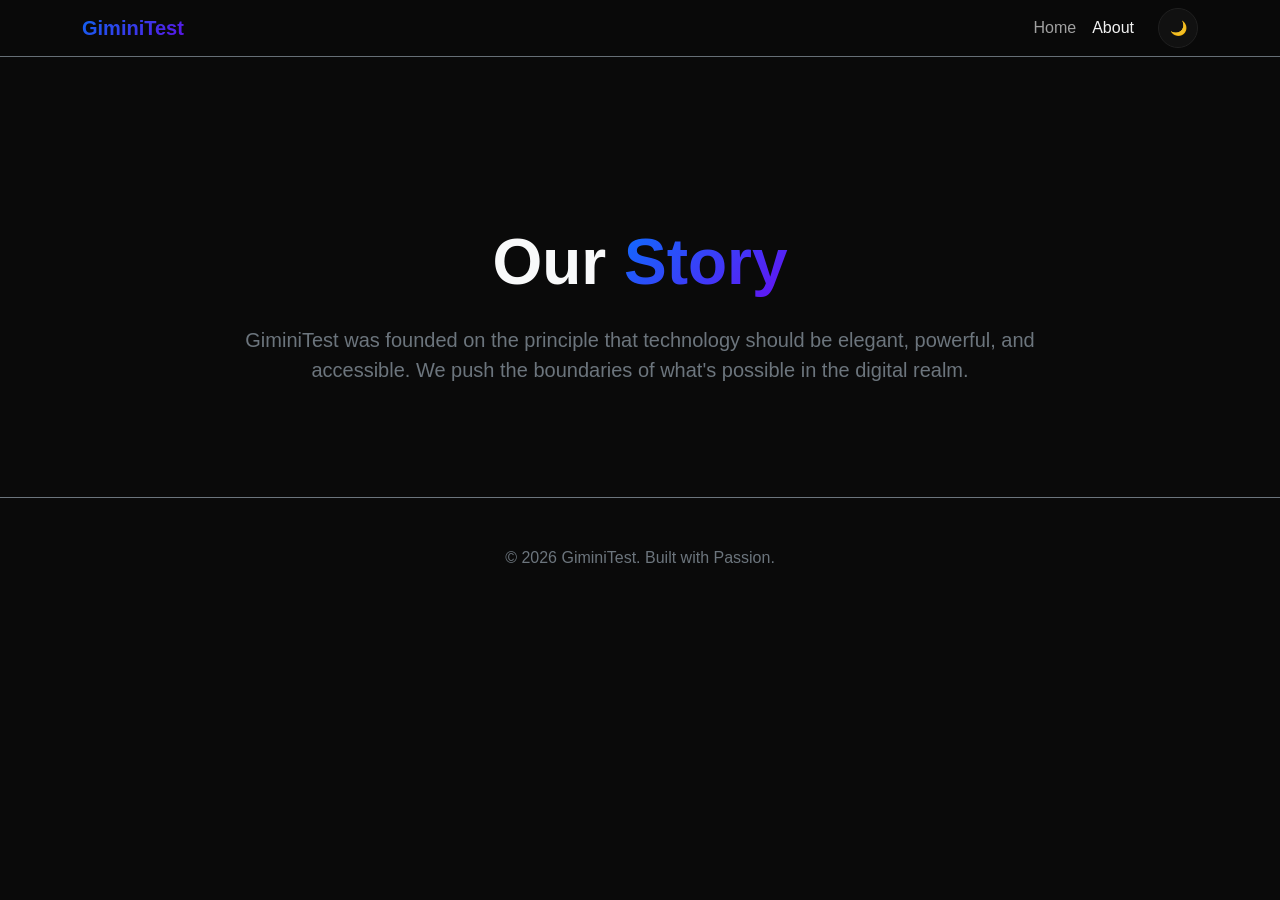
<file: static/about.html>
<!DOCTYPE html>
<html lang="en" data-bs-theme="dark">
<head>
  <meta charset="UTF-8">
  <meta name="viewport" content="width=device-width, initial-scale=1">
  <title>About Us - GiminiTest</title>
  <link href="https://cdn.jsdelivr.net/npm/bootstrap@5.3.3/dist/css/bootstrap.min.css" rel="stylesheet">
  <link rel="stylesheet" href="/static/styles.css?v=2">
  <script>
    (function() {
      const savedTheme = localStorage.getItem('theme') || 'dark';
      document.documentElement.setAttribute('data-bs-theme', savedTheme);
    })();
  </script>
</head>
<body>
  <nav class="navbar navbar-expand-lg fixed-top border-bottom border-secondary">
    <div class="container">
      <a class="navbar-brand fw-bold text-gradient" href="/">GiminiTest</a>
      <div class="collapse navbar-collapse" id="navbarNav">
        <ul class="navbar-nav ms-auto align-items-center">
          <li class="nav-item"><a class="nav-link" href="/">Home</a></li>
          <li class="nav-item"><a class="nav-link active" href="/about">About</a></li>
          <li class="nav-item ms-lg-3">
            <button id="theme-toggle" class="btn btn-sm" title="Toggle theme">
              <span id="theme-icon">🌙</span>
            </button>
          </li>
        </ul>
      </div>
    </div>
  </nav>

  <section class="py-5 mt-5">
    <div class="container text-center py-5">
      <h2 class="display-3 fw-bold mb-4">Our <span class="text-gradient">Story</span></h2>
      <p class="lead text-secondary mx-auto" style="max-width: 800px;">
        GiminiTest was founded on the principle that technology should be elegant, powerful, and accessible. We push the boundaries of what's possible in the digital realm.
      </p>
    </div>
  </section>

  <footer class="py-5 border-top border-secondary text-center">
    <div class="container">
      <p class="text-secondary mb-0">&copy; 2026 GiminiTest. Built with Passion.</p>
    </div>
  </footer>

  <script src="https://cdn.jsdelivr.net/npm/bootstrap@5.3.3/dist/js/bootstrap.bundle.min.js"></script>
  <script>
    document.addEventListener('DOMContentLoaded', () => {
      const toggle = document.getElementById('theme-toggle');
      const icon = document.getElementById('theme-icon');
      const html = document.documentElement;

      const updateIcon = (theme) => {
        icon.textContent = theme === 'dark' ? '🌙' : '☀️';
      };

      updateIcon(html.getAttribute('data-bs-theme'));

      toggle.addEventListener('click', () => {
        const currentTheme = html.getAttribute('data-bs-theme');
        const newTheme = currentTheme === 'dark' ? 'light' : 'dark';
        
        html.setAttribute('data-bs-theme', newTheme);
        localStorage.setItem('theme', newTheme);
        updateIcon(newTheme);
      });
    });
  </script>
</body>
</html>
</file>
<file: static/styles.css>
:root {
  --primary-gradient: linear-gradient(135deg, #0d6efd, #6610f2);
  --bg-color: #0a0a0a;
  --card-bg: #121212;
  --text-color: #f8f9fa;
  --border-color: #222;
  --hero-gradient: radial-gradient(circle at 50% -20%, #1a1a1a 0%, #0a0a0a 60%);
}

[data-bs-theme="light"] {
  --bg-color: #ffffff;
  --card-bg: #f8f9fa;
  --text-color: #212529;
  --border-color: #dee2e6;
  --hero-gradient: radial-gradient(circle at 50% -20%, #e9ecef 0%, #ffffff 60%);
}

[data-bs-theme="dark"] {
  --bg-color: #0a0a0a;
  --card-bg: #121212;
  --text-color: #f8f9fa;
  --border-color: #222;
  --hero-gradient: radial-gradient(circle at 50% -20%, #1a1a1a 0%, #0a0a0a 60%);
}

body {
  background-color: var(--bg-color);
  color: var(--text-color);
  font-family: 'Inter', -apple-system, sans-serif;
  padding-top: 5rem;
  transition: background-color 0.3s ease, color 0.3s ease;
}

.text-gradient {
  background: var(--primary-gradient);
  -webkit-background-clip: text;
  -webkit-text-fill-color: transparent;
  display: inline-block;
}

.navbar {
  background-color: var(--bg-color) !important;
  opacity: 0.95;
  backdrop-filter: blur(12px);
  -webkit-backdrop-filter: blur(12px);
  transition: background-color 0.3s ease;
}

.hero-section {
  position: relative;
  height: 100vh;
  min-height: 500px;
  width: 100%;
  overflow: hidden;
  display: flex;
  align-items: center;
  justify-content: center;
  color: white;
  background: url('https://images.unsplash.com/photo-1590740693444-4861858e8b09?auto=format&fit=crop&w=1920&q=80') center/cover no-repeat;
}

.video-background {
  position: absolute;
  top: 50%;
  left: 50%;
  min-width: 100%;
  min-height: 100%;
  width: auto;
  height: auto;
  z-index: -1;
  transform: translate(-50%, -50%);
  object-fit: cover;
}

.hero-overlay {
  position: absolute;
  top: 0;
  left: 0;
  height: 100%;
  width: 100%;
  background: rgba(0, 0, 0, 0.5);
  z-index: 0;
}

.hero-content {
  position: relative;
  z-index: 1;
}

.feature-card {
  background-color: var(--card-bg);
  border-radius: 1.5rem;
  border: 1px solid var(--border-color);
  transition: all 0.4s cubic-bezier(0.175, 0.885, 0.32, 1.275);
}

.feature-card:hover {
  transform: translateY(-10px);
  border-color: #0d6efd;
  box-shadow: 0 10px 30px rgba(13, 110, 253, 0.1);
}

#theme-toggle {
  cursor: pointer;
  padding: 0.5rem;
  border-radius: 50%;
  display: flex;
  align-items: center;
  justify-content: center;
  width: 40px;
  height: 40px;
  border: 1px solid var(--border-color);
  background: var(--card-bg);
  color: var(--text-color);
}

.icon-box {
  font-size: 3.5rem;
  margin-bottom: 1.5rem;
}

.tracking-tight {
  letter-spacing: -0.05em;
}

.btn-primary {
  background: var(--primary-gradient);
  border: none;
  font-weight: 600;
}

.btn-lg {
  border-radius: 0.8rem;
}
</file>
